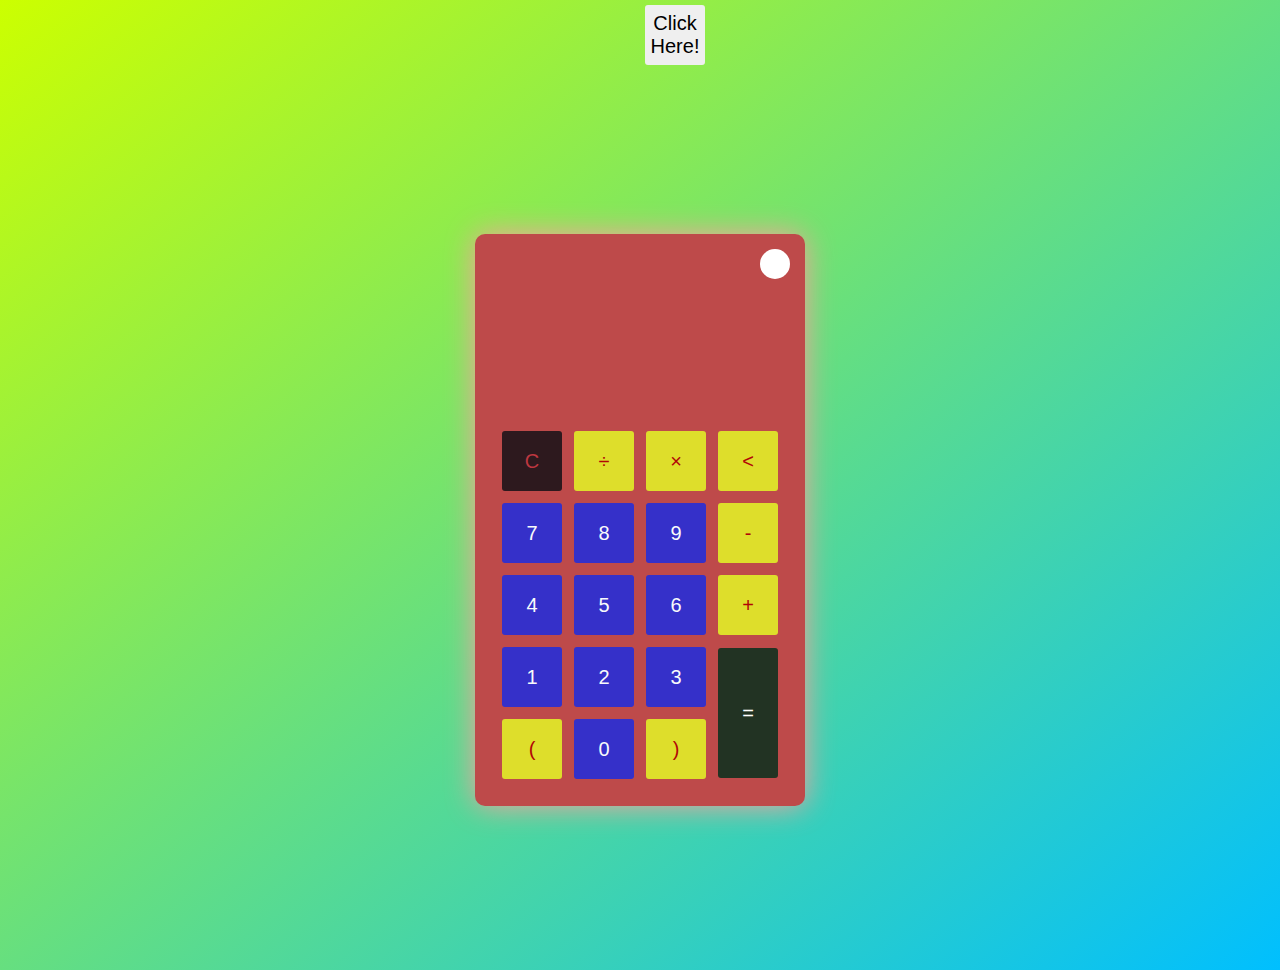
<file: index.html>
<!DOCTYPE html>
<html lang="en">
<head>
    <meta charset="UTF-8">
    <meta http-equiv="X-UA-Compatible" content="IE=edge">
    <meta name="viewport" content="width=device-width, initial-scale=1.0">
    <link rel="stylesheet" href="style.css">
    <title>Task 2-Cognifyz</title>
</head>
<body>
    <div class="click-here-button">
        <a href="click here/clickhere.html">
        <button>Click Here!</button>
        </a>
    </div>
    <div class="container">
        <div class="calculator dark">
            <div class="theme-toggler active">
                <i class="toggler-icon"></i>
            </div>
            <div class="display-screen">
                <div id="display"></div>
            </div>
            
            <div class="buttons">
                <table>
                    <tr>
                        <td><button class="btn-operator" id="clear">C</button></td>
                        <td><button class="btn-operator" id="/">&divide;</button></td>
                        <td><button class="btn-operator" id="*">&times;</button></td>
                        <td><button class="btn-operator" id="backspace"><</button></td>
                    </tr>
                    <tr>
                        <td><button class="btn-number" id="7">7</button></td>
                        <td><button class="btn-number" id="8">8</button></td>
                        <td><button class="btn-number" id="9">9</button></td>
                        <td><button class="btn-operator" id="-">-</button></td>
                    </tr>
                    <tr>
                        <td><button class="btn-number" id="4">4</button></td>
                        <td><button class="btn-number" id="5">5</button></td>
                        <td><button class="btn-number" id="6">6</button></td>
                        <td><button class="btn-operator" id="+">+</button></td>
                    </tr>
                    <tr>
                        <td><button class="btn-number" id="1">1</button></td>
                        <td><button class="btn-number" id="2">2</button></td>
                        <td><button class="btn-number" id="3">3</button></td>
                        <td rowspan="2"><button class="btn-equal" id="equal">=</button></td>
                    </tr>
                    <tr>
                        <td><button class="btn-operator" id="(">(</button></td>
                        <td><button class="btn-number" id="0">0</button></td>
                        <td><button class="btn-operator" id=")">)</button></td>
                    </tr>
                </table>
            </div>
        </div>
    </div>

    <script src="script.js"></script>
</body>
</html>
</file>
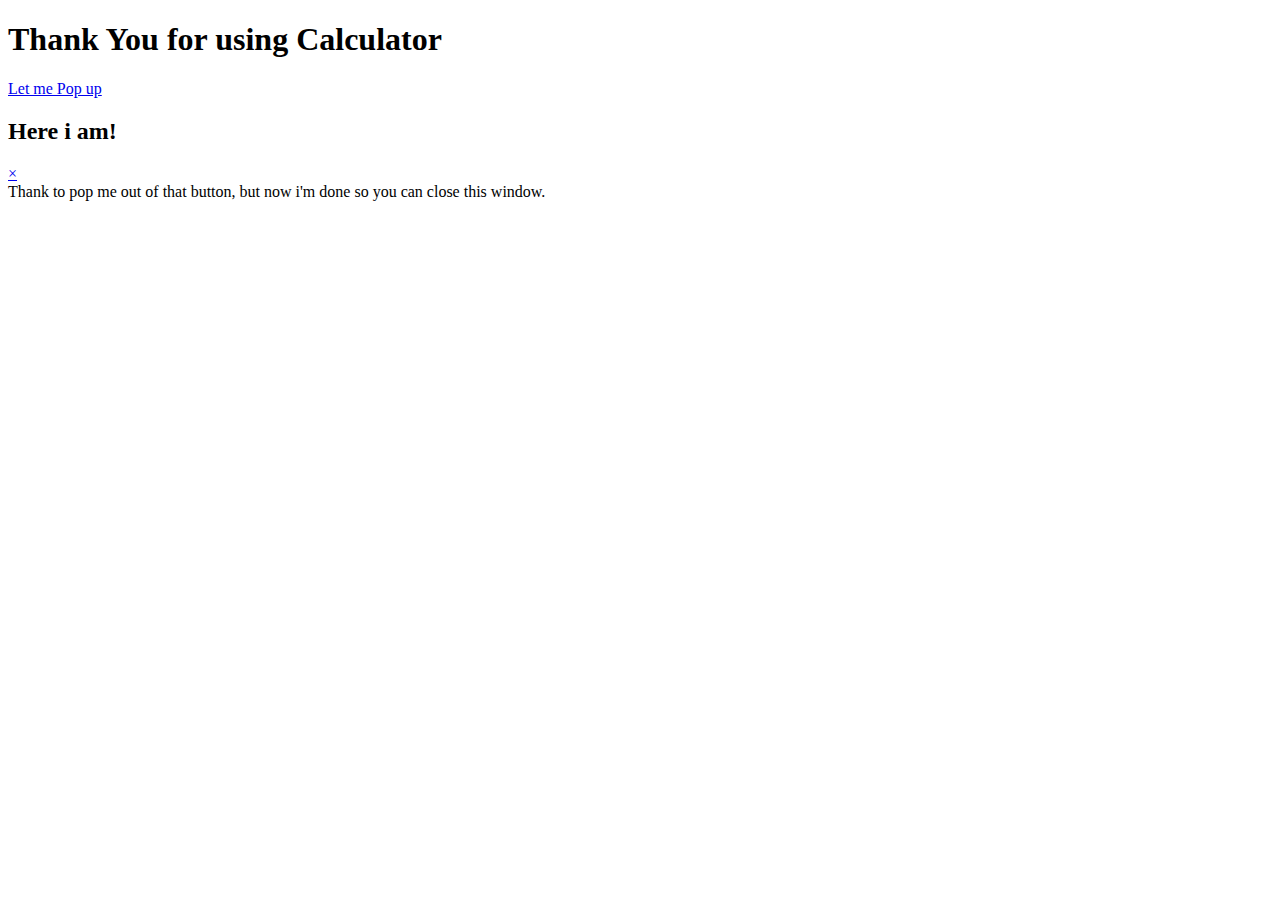
<file: click here/index.html>
<!DOCTYPE html>
<html lang="en">
<head>
    <meta charset="UTF-8">
    <meta name="viewport" content="width=device-width, initial-scale=1.0">
    <title>Document</title>
    <link rel="stylesheet" href="index.html">
</head>
<body>
        <h1>Thank You for using Calculator</h1>
    <div class="box">
        <a class="button" href="#popup1">Let me Pop up</a>
    </div>

    <div id="popup1" class="overlay">
        <div class="popup">
            <h2>Here i am!</h2>
            <a class="close" href="#">&times;</a>
            <div class="content">
                Thank to pop me out of that button, but now i'm done so you can close this window.
            </div>
        </div>
</div>
</body>
</html>
</file>
<file: style.css>
* {
    padding: 0;
    margin: 0;
    box-sizing: border-box;
    outline: 0;
    transition: all 0.5s ease;
}

body {
    font-family: sans-serif;
}

a {
    text-decoration: none;
    color: #fff;
}

body {
    background-image: linear-gradient( to bottom right, rgb(204, 255, 0),rgb(0, 191, 255));
}

.container {
    height: 100vh;
    width: 100vw;
    display: grid;
    place-items: center;
}

.calculator {
    position: relative;
    height: auto;
    width: auto;
    padding: 20px;
    border-radius: 10px;
    box-shadow: 0 0 30px #ff9d9d;
}

.theme-toggler {
    position: absolute;
    top: 30px;
    right: 30px;
    color: #fff;
    cursor: pointer;
    z-index: 1;
}

.theme-toggler.active {
    color: #333;
}

.theme-toggler.active::before {
    background-color: #fff;
}

.theme-toggler::before {
    content: '';
    height: 30px;
    width: 30px;
    position: absolute;
    top: 50%;
    transform: translate(-50%, -50%);
    border-radius: 50%;
    background-color: #333;
    z-index: -1;
}

#display {
    margin: 0 10px;
    height: 150px;
    width: auto;
    max-width: 270px;
    display: flex;
    align-items: flex-end;
    justify-content: flex-end;
    font-size: 30px;
    margin-bottom: 20px;
    overflow-x: scroll;
  }

#display::-webkit-scrollbar {
    display: block;
    height: 3px;
}

button {
    height: 60px;
    width: 60px;
    border: 0;
    border-radius: 3px;
    margin: 5px;
    font-size: 20px;
    cursor: pointer;
    transition: all 200ms ease;
}

button:hover {
    transform: scale(1.1);
}

button#equal {
    height: 130px;
}

/* light theme */

.calculator {
    background-color: #f1f15d;
}

.calculator #display {
    color: #0a1e23;
}

.calculator button#clear {
    background-color: #e36c6c;
    color: #390004;
}

.calculator button.btn-number {
    background-color: #bfd768;
    color: #000000;
}

.calculator button.btn-operator {
    background-color: #5bc3d8;
    color: #000000;
  }
  
  .calculator button.btn-equal {
    background-color: #699909;
    color: #000;
  }

  /* dark theme */

  .calculator.dark {
    background-color: #be4a4a;
  }

  .calculator.dark #display {
    color: #f8fafb;
  }

  .calculator.dark button#clear {
    background-color: #2d191e;
    color: #bd3740;
  }

  .calculator.dark button.btn-number {
    background-color: #3530c9;
    color: #f8fafb;
  }

  .calculator.dark button.btn-operator {
    background-color: #dede2b;
    color: #b10606;
  }
  
  .calculator.dark button.btn-equal {
    background-color: #223323;
    color: #ffffff;
  }
  
.click-here-button{
    padding-left: 50%;
    border-radius: 10%;
}
</file>
